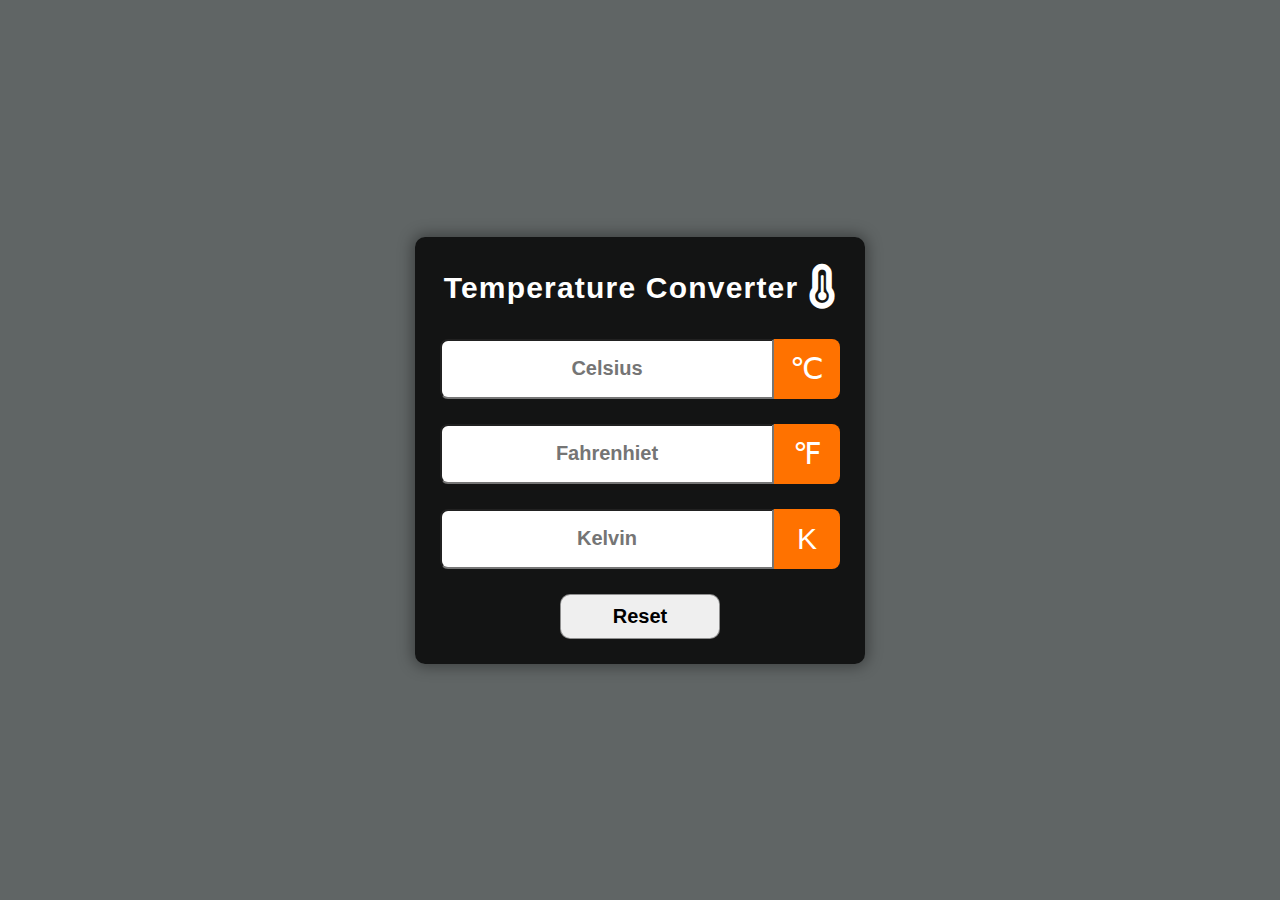
<file: index.html>
<!DOCTYPE html>
<html lang="en">
<head>
    <meta charset="UTF-8">
    <meta http-equiv="X-UA-Compatible" content="IE=edge">
    <meta name="viewport" content="width=device-width, initial-scale=1.0">
    <link rel="stylesheet" href="https://cdnjs.cloudflare.com/ajax/libs/font-awesome/6.4.0/css/all.min.css">
    <link rel="stylesheet" href="CodeAlpha.css">
    <title>Temp Converter</title>
</head>
<body>
    <div class="container">
        <div class="head">
            <h1>Temperature Converter</h1>
            <span class="icon"><i class="fa-solid fa-temperature-three-quarters"></i></span>
        </div>

        <div id="celcius">
            <input type="number" name="" placeholder="Celsius">
            <span class="icon1">&#8451</span>
        </div>
        <div id="Fahrenhiet">
            <input type="number" name="" placeholder="Fahrenhiet">
            <span class="icon1">&#8457</span>
        </div>
        <div id="Kelvin">
            <input type="number" name="" placeholder="Kelvin">
            <span class="icon1">&#8490</span>
        </div>

        <div class="button">
            <button>Reset</button>
        </div>
    </div>
    <script src="app.js"></script>

</body>
</html>
</file>
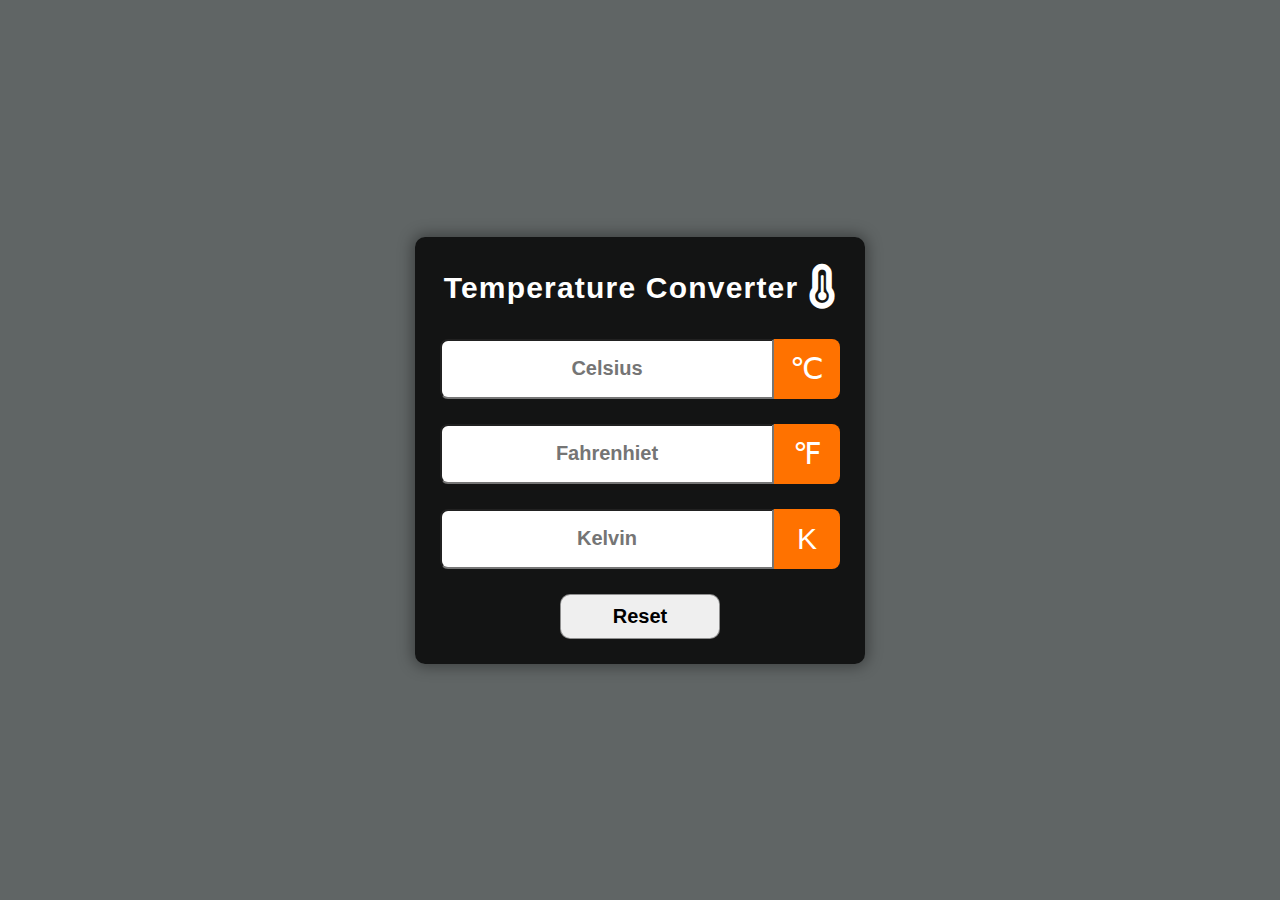
<file: CodeAlphaProject.html>
<!DOCTYPE html>
<html lang="en">
<head>
    <meta charset="UTF-8">
    <meta http-equiv="X-UA-Compatible" content="IE=edge">
    <meta name="viewport" content="width=device-width, initial-scale=1.0">
    <link rel="stylesheet" href="https://cdnjs.cloudflare.com/ajax/libs/font-awesome/6.4.0/css/all.min.css">
    <link rel="stylesheet" href="CodeAlpha.css">
    <title>Temp Converter</title>
</head>
<body>
    <div class="container">
        <div class="head">
            <h1>Temperature Converter</h1>
            <span class="icon"><i class="fa-solid fa-temperature-three-quarters"></i></span>
        </div>

        <div id="celcius">
            <input type="number" name="" placeholder="Celsius">
            <span class="icon1">&#8451</span>
        </div>
        <div id="Fahrenhiet">
            <input type="number" name="" placeholder="Fahrenhiet">
            <span class="icon1">&#8457</span>
        </div>
        <div id="Kelvin">
            <input type="number" name="" placeholder="Kelvin">
            <span class="icon1">&#8490</span>
        </div>

        <div class="button">
            <button>Reset</button>
        </div>
    </div>
    <script src="app.js"></script>

</body>
</html>
</file>
<file: CodeAlpha.css>
*{
    margin: 0;
    padding: 0;
    box-sizing: border-box;
}
body{
    display: flex;
    justify-content: center;
    align-items: center;
    min-height: 100vh;
    background-color: rgb(96, 101, 101);
}

.container{
    width: 450px;
    background-color: rgba(0,0,0,0.8) ;
    border-radius: 10px;
    box-shadow: 0px 0px 15px 2px rgb(0,0,0,0.4);
    font-family: sans-serif;
    padding: 25px;
}

.head{
    color: white;
    display: flex;
    justify-content: center;
    align-items: center;
    flex-wrap: wrap-reverse;
    gap: 10px;
}
.icon{
    font-size: 45px;
}
h1{
   
    letter-spacing: 1.2px;
    font-size: 30px;
}
#celcius,#Fahrenhiet,#Kelvin{
    margin-top: 25px;
    display: flex;
    justify-content: center;
    align-items: center;
}
input{
    flex: 5;
    height: 60px;
    font-size: 20px;
    font-weight: 600;
    text-align: center;
    outline: none;
    border-radius: 8px 0 0 8px;

}
input::-webkit-outer-spin-button,
::-webkit-inner-spin-button{
    -webkit-appearance: none;
}

.icon1{
    flex: 1;
    height: 60px;
    line-height: 60px;
    padding: 0 px;
    text-align: center;
    font-size: 30px;
    background-color: #ff7200;
    color: white;
    border-radius: 0 8px 8px 0;

}
.button{
    margin-top: 25px;
    text-align: center;
}
.button button{
    border: 1px solid  rgb(0,0,0,0.4);
    outline: none;
    padding: 10px 30px;
    width: 40%;
    font-size: 20px;
    font-weight: 600;
    border-radius: 10px;
    cursor: pointer;
    transition: 0.4 ease;
}

.button button:hover{
    background-color: #000;
    color: #fff;
    border: 1px solid white;
}
</file>
